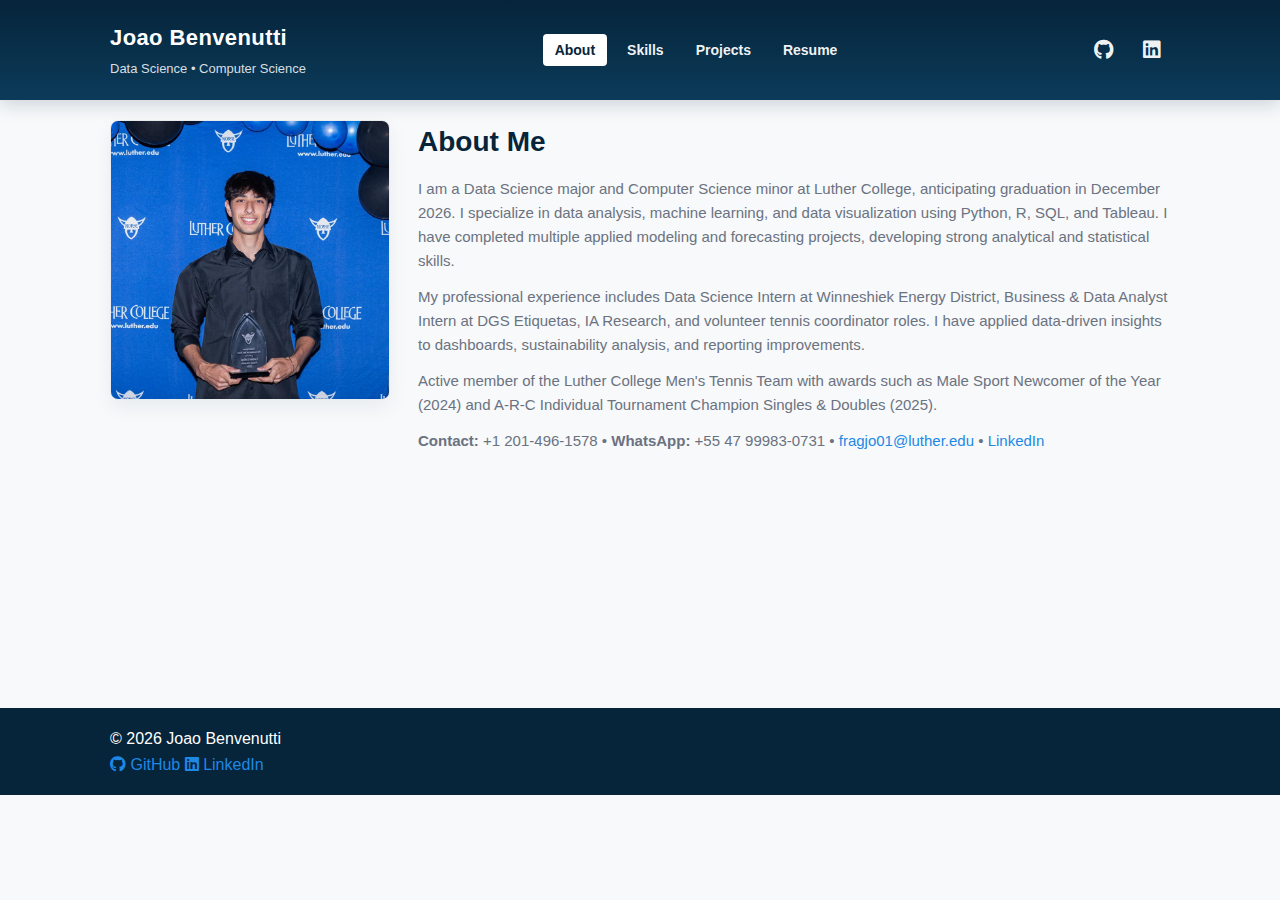
<file: index.html>
<!doctype html>
<html lang="en">
<head>
  <meta charset="utf-8" />
  <meta name="viewport" content="width=device-width,initial-scale=1" />
  <title>Joao Benvenutti — Data Science Portfolio</title>
  <link rel="stylesheet" href="https://cdnjs.cloudflare.com/ajax/libs/font-awesome/6.5.0/css/all.min.css">
  <style>
    :root{
      --navy-900: #06243a;
      --navy-700: #0b3b5a;
      --accent: #1e88e5;
      --muted: #6b7280;
      --white: #ffffff;
      --radius: 6px;
      --container: 1100px;
      --media-width: 320px;
      --media-height: 180px;
    }
    *{box-sizing:border-box;margin:0;padding:0}
    html,body{height:100%;scroll-behavior:smooth}
    body{
      font-family: "Inter", -apple-system, BlinkMacSystemFont, "Segoe UI", Arial, sans-serif;
      color:#0f1724;background:#f7f9fb;
      line-height:1.6;
    }
    .container{max-width:var(--container);margin:0 auto;padding:0 20px}
    .site-header{
      background:linear-gradient(180deg,var(--navy-900),var(--navy-700));
      color:var(--white);padding:20px 0;
      box-shadow:0 4px 18px rgba(6,36,58,0.18);
    }
    .header-inner{display:flex;align-items:center;gap:20px;justify-content:space-between;flex-wrap:wrap}
    .brand h1{font-size:22px;margin:0;font-weight:700;letter-spacing:0.4px; color: #fff;}
    .role{margin:4px 0 0 0;font-size:13px;color:rgba(255,255,255,0.85)}
    .main-nav{display:flex;gap:8px;flex-wrap:wrap}
    .tab-btn{
      background:transparent;border:none;color:rgba(255,255,255,0.95);
      padding:8px 12px;border-radius:4px;font-weight:600;cursor:pointer;
      transition:background .18s ease, transform .08s ease;font-size:14px;
    }
    .tab-btn:hover{background:rgba(255,255,255,0.06);transform:translateY(-1px)}
    .tab-btn.active{background:var(--white);color:var(--navy-900)}
    .header-actions{display:flex;align-items:center;gap:12px;flex-wrap:wrap}
    .icon-link{
      color:rgba(255,255,255,0.95);font-size:20px;text-decoration:none;
      transition:color .2s ease;display:inline-flex;align-items:center;
      justify-content:center;width:36px;height:36px;
    }
    .icon-link:hover{color:var(--white);transform:scale(1.1)}
    main{padding:36px 0;min-height:60vh}
    .tab-content{display:none}
    .tab-content.active{display:block}
    .about-grid{
      display:grid;grid-template-columns:280px 1fr;gap:28px;
      align-items:start;margin-top:20px
    }
    .profile{
      width:280px;height:280px;object-fit:cover;border-radius:8px;
      border:1px solid rgba(6,36,58,0.06);
      box-shadow:0 8px 20px rgba(6,36,58,0.06);
      display:block;
    }
    .about-text h2{margin:0 0 12px 0;color:var(--navy-900);font-size:28px}
    .lead{color:var(--muted);font-size:15px;margin:12px 0}
    .skills-section{
      background:#f0f4f8;padding:20px;margin:20px 0;border-radius:8px;
      box-shadow:0 3px 8px rgba(0,0,0,0.05);
    }
    .skills-section h3{margin-bottom:12px;color:var(--navy-900)}
    .skills-section ul{list-style:none;padding-left:0}
    .skills-section li{margin-bottom:6px}
    .resume-viewer {
      width: 100%;
      height: 900px;
      border: none;
      border-radius: 8px;
      box-shadow: 0 4px 14px rgba(0,0,0,0.08);
      margin-top: 20px;
    }
    .project-body{margin-bottom:40px}
    .project-meta h3{margin-bottom:8px;color:var(--navy-900)}
    .project-details{
      margin-bottom:12px; padding:10px; background:#f0f4f8; border-radius:8px; 
      box-shadow:0 3px 8px rgba(0,0,0,0.05);
    }
    .gallery-grid{
      display:flex; flex-wrap:wrap; gap:12px;
    }
    .gallery-grid img, .gallery-grid iframe{
      width:320px; height:180px; object-fit:cover; border-radius:6px;
      cursor:pointer;
    }
    .site-footer{
      background:var(--navy-900);color:var(--white);
      padding:18px 0;margin-top:48px;
    }
    a {color: var(--accent); text-decoration:none;}
    a:hover{text-decoration:underline;}
    @media(max-width:768px){
      .about-grid{grid-template-columns:1fr; gap:16px}
      .gallery-grid{justify-content:center}
      .gallery-grid img, .gallery-grid iframe{width:100%; height:auto;}
    }
  </style>
</head>

<body>
<header class="site-header">
  <div class="container header-inner">
    <div class="brand">
      <h1>Joao Benvenutti</h1>
      <p class="role">Data Science • Computer Science</p>
    </div>

    <nav class="main-nav">
      <button class="tab-btn active" onclick="openTab('about', this)">About</button>
      <button class="tab-btn" onclick="openTab('skills', this)">Skills</button>
      <button class="tab-btn" onclick="openTab('projects', this)">Projects</button>
      <button class="tab-btn" onclick="openTab('resume', this)">Resume</button>
    </nav>

    <div class="header-actions">
      <a class="icon-link" href="https://github.com/fragjo01" target="_blank"><i class="fab fa-github"></i></a>
      <a class="icon-link" href="https://www.linkedin.com/in/joao-benvenutti-055585330/" target="_blank"><i class="fab fa-linkedin"></i></a>
    </div>
  </div>
</header>

<main class="container">

  <!-- About Me -->
  <section id="about" class="tab-content active">
    <div class="about-grid">
      <img class="profile" src="assets/profile.jpeg" alt="Joao Benvenutti profile photo" />
      <div class="about-text">
        <h2>About Me</h2>
        <p class="lead">
          I am a Data Science major and Computer Science minor at Luther College, anticipating graduation in December 2026. I specialize in data analysis, machine learning, and data visualization using Python, R, SQL, and Tableau. I have completed multiple applied modeling and forecasting projects, developing strong analytical and statistical skills.
        </p>
        <p class="lead">
          My professional experience includes Data Science Intern at Winneshiek Energy District, Business & Data Analyst Intern at DGS Etiquetas, IA Research, and volunteer tennis coordinator roles. I have applied data-driven insights to dashboards, sustainability analysis, and reporting improvements.
        </p>
        <p class="lead">
          Active member of the Luther College Men's Tennis Team with awards such as Male Sport Newcomer of the Year (2024) and A-R-C Individual Tournament Champion Singles & Doubles (2025).
        </p>
        <p class="lead">
          <strong>Contact:</strong> +1 201-496-1578 • <strong>WhatsApp:</strong> +55 47 99983-0731 • <a href="mailto:fragjo01@luther.edu">fragjo01@luther.edu</a> • 
          <a href="https://www.linkedin.com/in/joao-benvenutti-055585330/" target="_blank">LinkedIn</a>
        </p>
      </div>
    </div>
  </section>

  <!-- Skills Section -->
  <section id="skills" class="tab-content">
    <div class="skills-section">
      <h3>Technical Skills & Relevant Coursework</h3>
      <ul>
        <li><strong>Programming & Tools:</strong> Python, SQL, R, Java, JavaScript, HTML, CSS, Power BI, Tableau, Jupyter Notebooks, PyCharm, VS Code, RStudio, Power Pivot, Excel (Intermediate/Advanced), PowerPoint, Word</li>
        <li><strong>Data & Analytics:</strong> Data cleaning, data visualization, data querying, dashboard development, automation, problem solving</li>
        <li><strong>Other Competencies:</strong> Communication, collaborative teamwork, project coordination</li>
        <li><strong>Relevant Coursework:</strong> Fundamentals of Web Programming (CS130), Intro to Computer Science (CS150), Data Modeling & Querying (CS140), Algorithms & Data Structures (CS160), Object-Oriented Programming with Java (CS252), Internet Programming (CS330), DT Proficiency (CS499), Introduction to Data Science (DS120), Data Analysis & Visualization (DS320), Applied Machine Learning (DS420), Regression Modeling (MATH327), Data Analytics for Business Decision-Making (MGT250), Statistics (MGT150), Principles of Microeconomics (ECON139), Introduction to Business (MGT110)</li>
      </ul>
    </div>
  </section>

  <!-- Projects Section -->
  <section id="projects" class="tab-content">

    <!-- Tennis Project -->
    <div class="project-body">
      <div class="project-meta">
        <h3 class="project-title">Tennis Analytics — Case Study</h3>
        <div class="project-details">
          <strong>How I Did It:</strong>
          <p>
            This project analyzes over 350,000 professional tennis matches from ATP and ITF circuits to identify key factors influencing match duration. Using match-level statistics including total points played, number of sets, aces, double faults, and court surface, I developed a linear regression model. 
            To address skewness in match duration, I applied a log transformation and assessed model performance through residual diagnostics and cross-validation. 
            Stepwise selection and interaction effects were incorporated to refine the model. 
            I evaluated the model on six representative matches showing predicted durations and prediction intervals, and confirmed that across the dataset, 99.63% of observed durations fell within their prediction intervals. 
            Findings highlighted that total points played is the strongest predictor, aces and double faults tend to shorten matches, and clay courts generally produce longer matches than hard or grass surfaces.
          </p>
          <div><a class="btn" href="assets/tennisproject/project1.html" target="_blank">Project Report</a></div>
        </div>
      </div>
      <div class="gallery-grid" id="tennisGallery"></div>
    </div>

    <!-- Sports Car Price Analysis -->
    <div class="project-body">
      <div class="project-meta">
        <h3 class="project-title">Sports Car Price Analysis</h3>
        <div class="project-details">
          <strong>How I Did It:</strong>
          <p>
            This project analyzed the performance vs. price trade-off in high-end sports cars using R. I started by cleaning and processing the raw dataset, then engineered features to evaluate horsepower, torque, and acceleration relative to price. 
            Visualizations were created using ggplot2 in Jupyter notebooks with R kernel to identify cars delivering higher performance per dollar. 
            I generated charts such as Speed per Dollar, Horsepower per Dollar, and Torque per Dollar, ranking the top 20 best-value sports cars. 
            The final outputs included processed datasets and visual charts stored in CSV and PDF formats, providing actionable insights for evaluating car performance efficiency relative to cost.
          </p>
        </div>
      </div>
      <div class="gallery-grid">
        <iframe src="assets/sportscars/actual_vs_predicted_price.pdf"></iframe>
        <iframe src="assets/sportscars/hp_per_dollar.pdf"></iframe>
        <iframe src="assets/sportscars/speed_vs_price.pdf"></iframe>
        <iframe src="assets/sportscars/torque_per_dollar.pdf"></iframe>
      </div>
    </div>

    <!-- Stock Forecast Project -->
    <div class="project-body">
      <div class="project-meta">
        <h3 class="project-title">Stock Forecast Project</h3>
        <div class="project-details">
          <strong>How I Did It:</strong>
          <p>
            For this project, I used SQL to filter stock data for AAPL, MSFT, AMZN, and GOOGL, then applied Python with Prophet to forecast prices for 1 year. 
            I visualized forecasts vs. actual stock prices, created bar charts to compare expected growth, and optionally developed dashboards in Power BI for interactive insights. 
            All analysis and visualizations were organized in Jupyter notebooks, and outputs including charts and forecast files were stored in structured folders for easy access and review.
          </p>
        </div>
      </div>
      <div class="gallery-grid">
        <img src="assets/stockforecasting/aapl_forecast_vs_actual.png" alt="AAPL Forecast vs Actual">
        <img src="assets/stockforecasting/amzn_forecast_1year.png" alt="AMZN Forecast 1 Year">
        <iframe src="assets/stockforecasting/actual_vs_predicted_price.pdf"></iframe>
        <img src="assets/stockforecasting/trend_ranking_bar_chart.png" alt="Trend Ranking Chart">
      </div>
    </div>
  </section>

  <!-- Resume Section -->
  <section id="resume" class="tab-content">
    <h2>Resume</h2>
    <iframe class="resume-viewer" src="assets/resume.pdf"></iframe>
  </section>

</main>

<footer class="site-footer">
  <div class="container footer-inner">
    <div>© <span id="year"></span> Joao Benvenutti</div>
    <div class="footer-links">
      <a href="https://github.com/fragjo01" target="_blank"><i class="fab fa-github"></i> GitHub</a>
      <a href="https://www.linkedin.com/in/joao-benvenutti-055585330/" target="_blank"><i class="fab fa-linkedin"></i> LinkedIn</a>
    </div>
  </div>
</footer>

<script>
  document.getElementById("year").textContent = new Date().getFullYear();

  function openTab(name, el) {
    document.querySelectorAll(".tab-content").forEach(sec => sec.classList.remove("active"));
    document.querySelectorAll(".tab-btn").forEach(btn => btn.classList.remove("active"));
    document.getElementById(name).classList.add("active");
    el.classList.add("active");
    window.scrollTo({ top: 0, behavior: "smooth" });
  }

  // Tennis screenshots
  const tennisScreenshots = [
    "assets/tennisproject/Screenshot 2025-11-28 at 13.59.51.png",
    "assets/tennisproject/Screenshot 2025-11-28 at 13.59.59.png",
    "assets/tennisproject/Screenshot 2025-11-28 at 14.00.07.png",
    "assets/tennisproject/Screenshot 2025-11-28 at 14.00.24.png",
    "assets/tennisproject/Screenshot 2025-11-28 at 14.00.32.png",
    "assets/tennisproject/Screenshot 2025-11-28 at 14.00.40.png",
    "assets/tennisproject/Screenshot 2025-11-28 at 14.00.49.png",
    "assets/tennisproject/Screenshot 2025-11-28 at 14.00.56.png",
    "assets/tennisproject/Screenshot 2025-11-28 at 14.01.04.png",
    "assets/tennisproject/Screenshot 2025-11-28 at 14.01.12.png",
    "assets/tennisproject/Screenshot 2025-11-28 at 14.01.21.png",
    "assets/tennisproject/Screenshot 2025-11-28 at 14.01.40.png",
    "assets/tennisproject/Screenshot 2025-11-28 at 14.02.17.png"
  ];

  const tennisGallery = document.getElementById("tennisGallery");
  tennisScreenshots.forEach(src => {
    const img = document.createElement("img");
    img.src = src;
    img.alt = "Tennis Project Screenshot";
    img.onclick = () => window.open(src, "_blank");
    tennisGallery.appendChild(img);
  });
</script>

</body>
</html>
</file>
